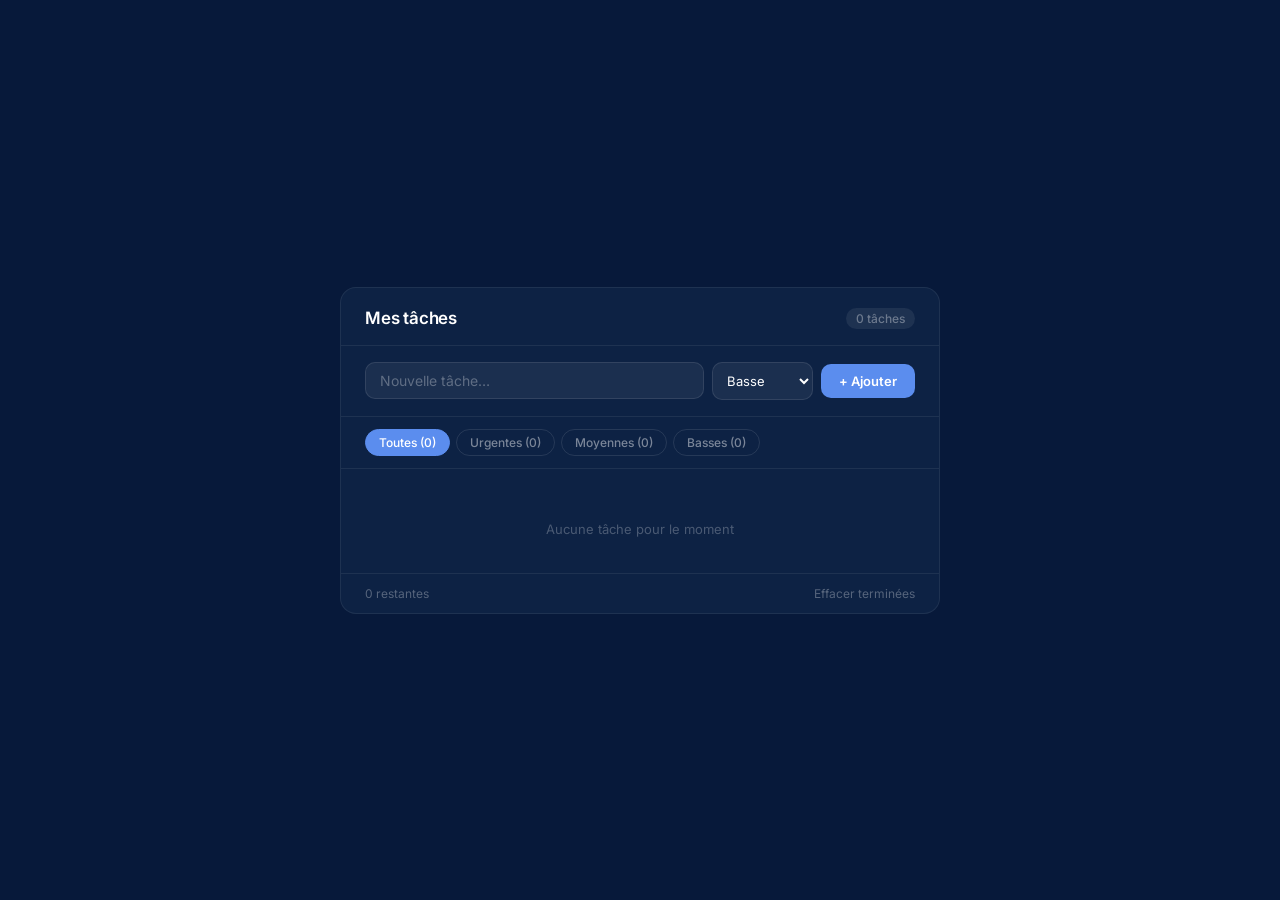
<file: 01 To do app/index.html>
<!doctype html>
<html lang="fr">
  <head>
    <meta charset="UTF-8" />
    <meta name="viewport" content="width=device-width, initial-scale=1.0" />
    <title>To Do app</title>
    <link
      rel="stylesheet"
      href="https://cdnjs.cloudflare.com/ajax/libs/font-awesome/6.5.0/css/all.min.css"
    />
    <link rel="stylesheet" href="index.css" />
  </head>
  <body>
    <div class="container">
      <div class="todo-app">
        <div class="todo-app-header">
          <h2>Mes tâches</h2>
          <span class="task-count" id="task-count">0 tâche</span>
        </div>

        <div class="input-btn">
          <input type="text" id="input" placeholder="Nouvelle tâche…" />
          <select id="priority" name="priorite">
            <option value="ur">Urgente</option>
            <option value="mo">Moyenne</option>
            <option value="bs" selected>Basse</option>
          </select>
          <button id="btn" class="btn">+ Ajouter</button>
        </div>

        <div class="compte">
          <button id="tous" class="active">Toutes (0)</button>
          <button id="urgente">Urgentes (0)</button>
          <button id="moyenne">Moyennes (0)</button>
          <button id="basse">Basses (0)</button>
        </div>

        <ul id="todo-list"></ul>

        <div class="para hidden">
          <p>Aucune tâche pour le moment</p>
        </div>

        <div class="footer">
          <p id="items-left">0 restante</p>
          <button id="clear-completed">Effacer terminées</button>
        </div>
      </div>
    </div>
    <script src="index.js"></script>
  </body>
</html>
</file>
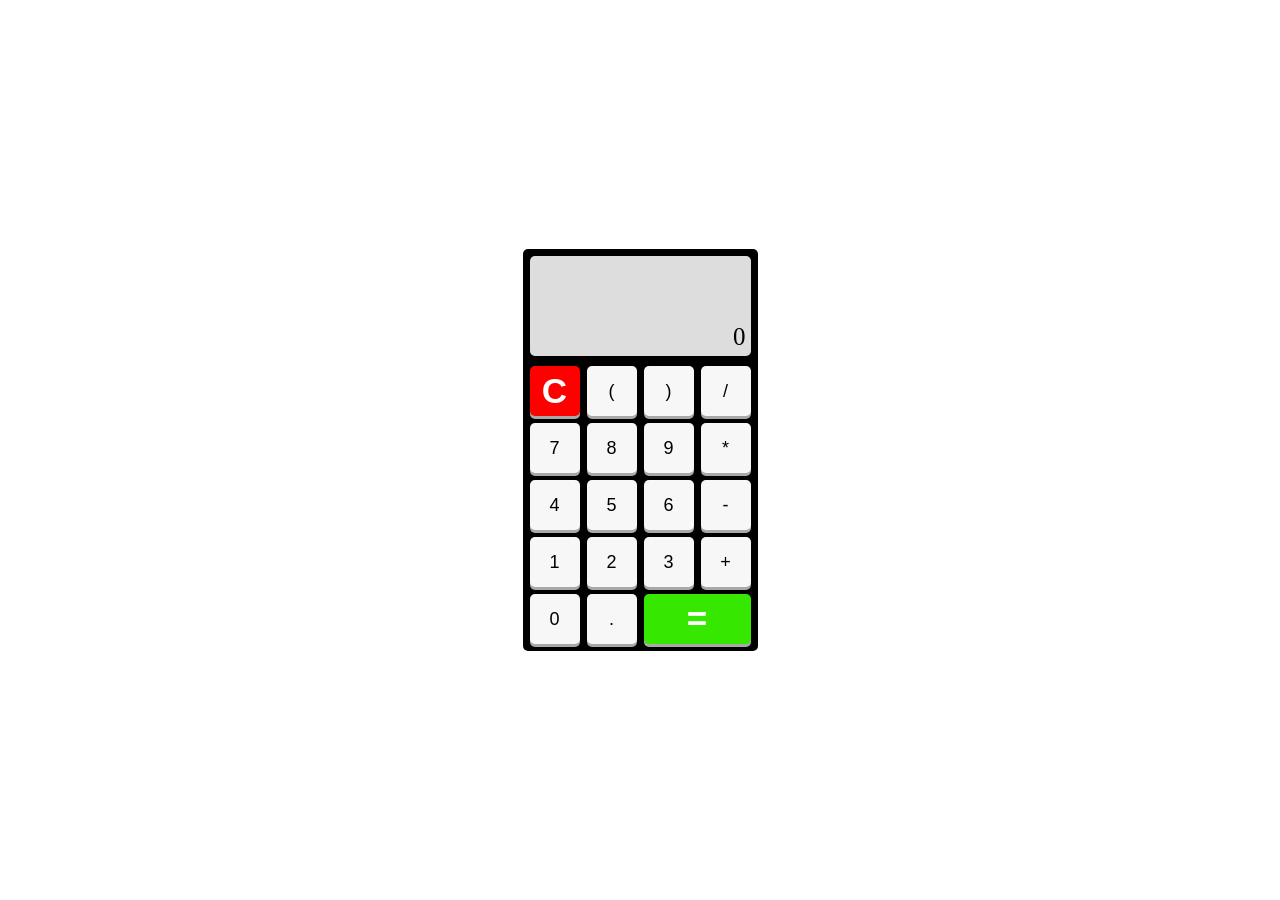
<file: 02 calculator app/index.html>
<!doctype html>
<html lang="en">
  <head>
    <meta charset="UTF-8" />
    <meta name="viewport" content="width=device-width, initial-scale=1.0" />
    <title>Calculator App</title>
    <link rel="stylesheet" href="index.css" />
  </head>
  <body>
    <div class="calculator">
      <div class="display" id="display">0</div>
      <div class="touch">
        <button class="btn" id="delete" value="C">C</button>
        <button class="btn" value="(">(</button>
        <button class="btn" value=")">)</button>
        <button class="btn" value="/">/</button>
        <button class="btn" value="7">7</button>
        <button class="btn" value="8">8</button>
        <button class="btn" value="9">9</button>
        <button class="btn" value="*">*</button>
        <button class="btn" value="4">4</button>
        <button class="btn" value="5">5</button>
        <button class="btn" value="6">6</button>
        <button class="btn" value="-">-</button>
        <button class="btn" value="1">1</button>
        <button class="btn" value="2">2</button>
        <button class="btn" value="3">3</button>
        <button class="btn" value="+">+</button>
        <button class="btn" value="0">0</button>
        <button class="btn" value=".">.</button>
        <button class="btn" id="equal" value="=">=</button>
      </div>
    </div>
    <script src="index.js"></script>
  </body>
</html>
</file>
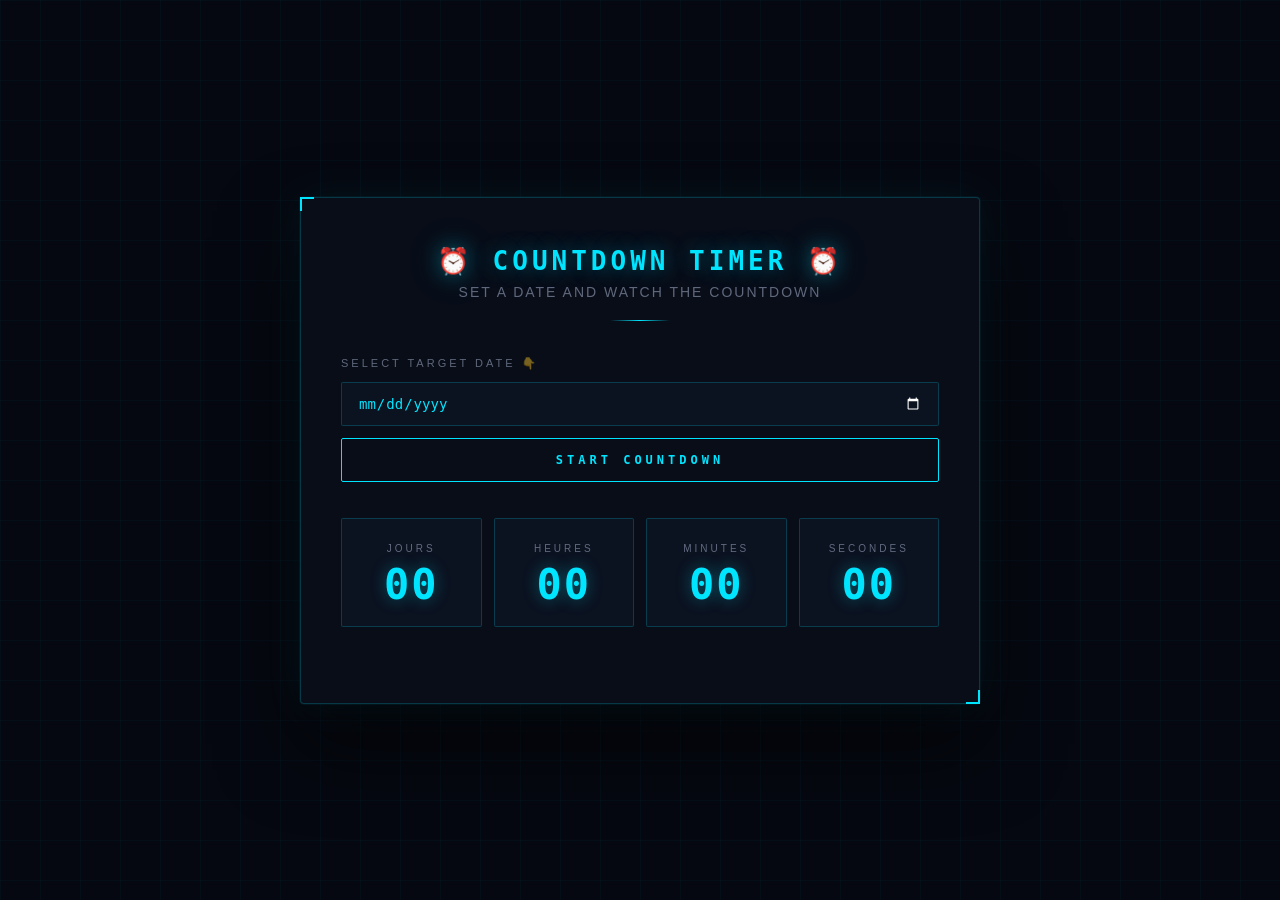
<file: 03 countdown-timer/index.html>
<!doctype html>
<html lang="en">
  <head>
    <meta charset="UTF-8" />
    <meta name="viewport" content="width=device-width, initial-scale=1.0" />
    <title>compte a rebours</title>
    <link rel="stylesheet" href="index.css" />
  </head>
  <body>
    <div class="container">
      <header>
        <h1>⏰ Countdown Timer ⏰</h1>
        <p>Set a date and watch the countdown</p>
      </header>
      <div class="input-section">
        <label for="targetDate">Select Target Date 👇</label>
        <input type="date" id="input" class="input" />
        <button class="btn" id="btn">start countdown</button>
      </div>
      <div class="timers">
        <div class="box">
          <p>Jours</p>
          <h2 id="jours">00</h2>
        </div>
        <div class="box">
          <p>heures</p>
          <h2 id="heures">00</h2>
        </div>
        <div class="box">
          <p>Minutes</p>
          <h2 id="minutes">00</h2>
        </div>
        <div class="box">
          <p>Secondes</p>
          <h2 id="secondes">00</h2>
        </div>
        <div class="message" id="message"></div>
      </div>
    </div>
    <script src="index.js"></script>
  </body>
</html>
</file>
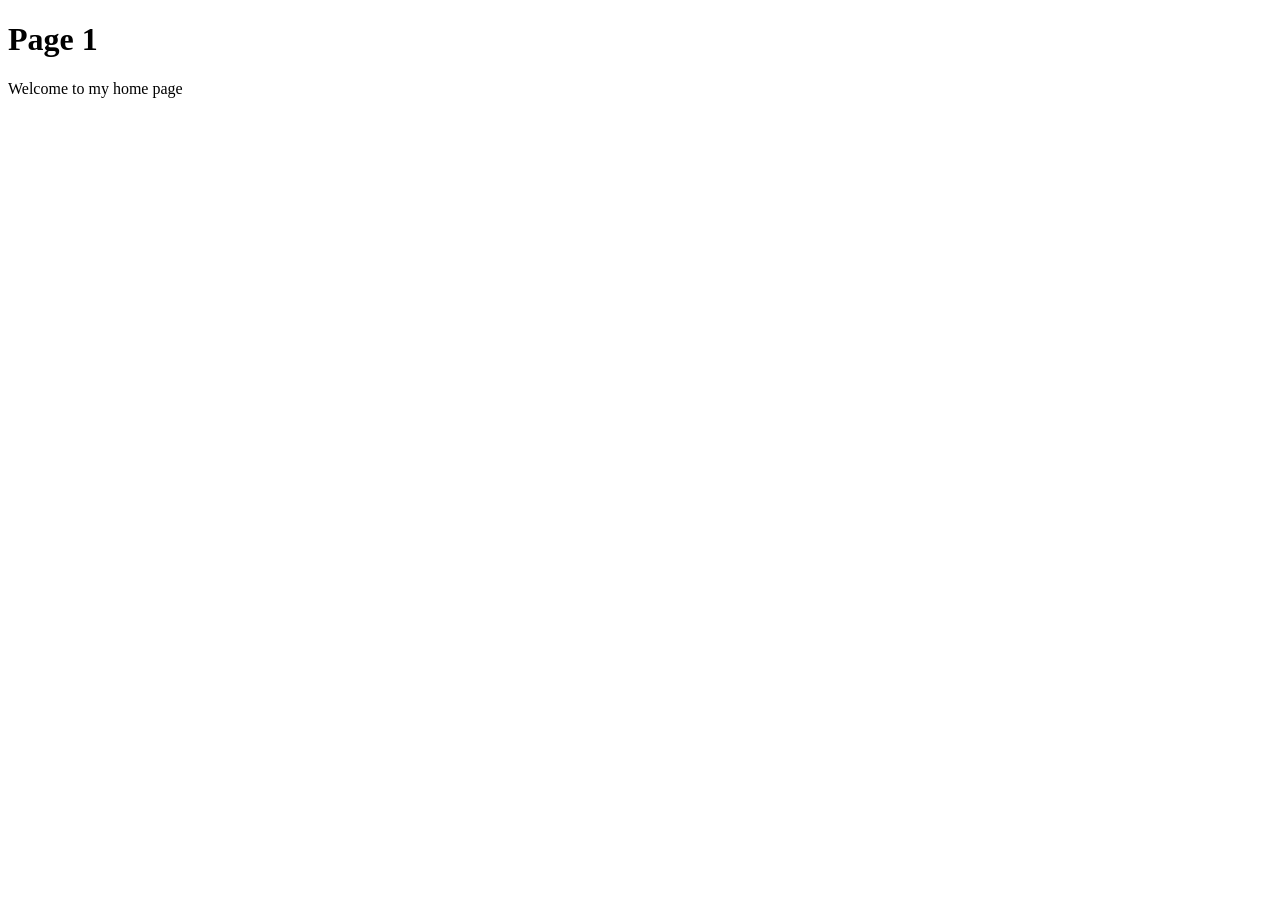
<file: 04 notification system/index.html>
<!doctype html>
<html lang="en">
  <head>
    <meta charset="UTF-8" />
    <meta name="viewport" content="width=device-width, initial-scale=1.0" />
    <title>Notifaction system</title>
  </head>
  <body>
    <h1>Page 1</h1>
    <p>Welcome to my home page</p>
    <script src="index.js"></script>
  </body>
</html>
</file>
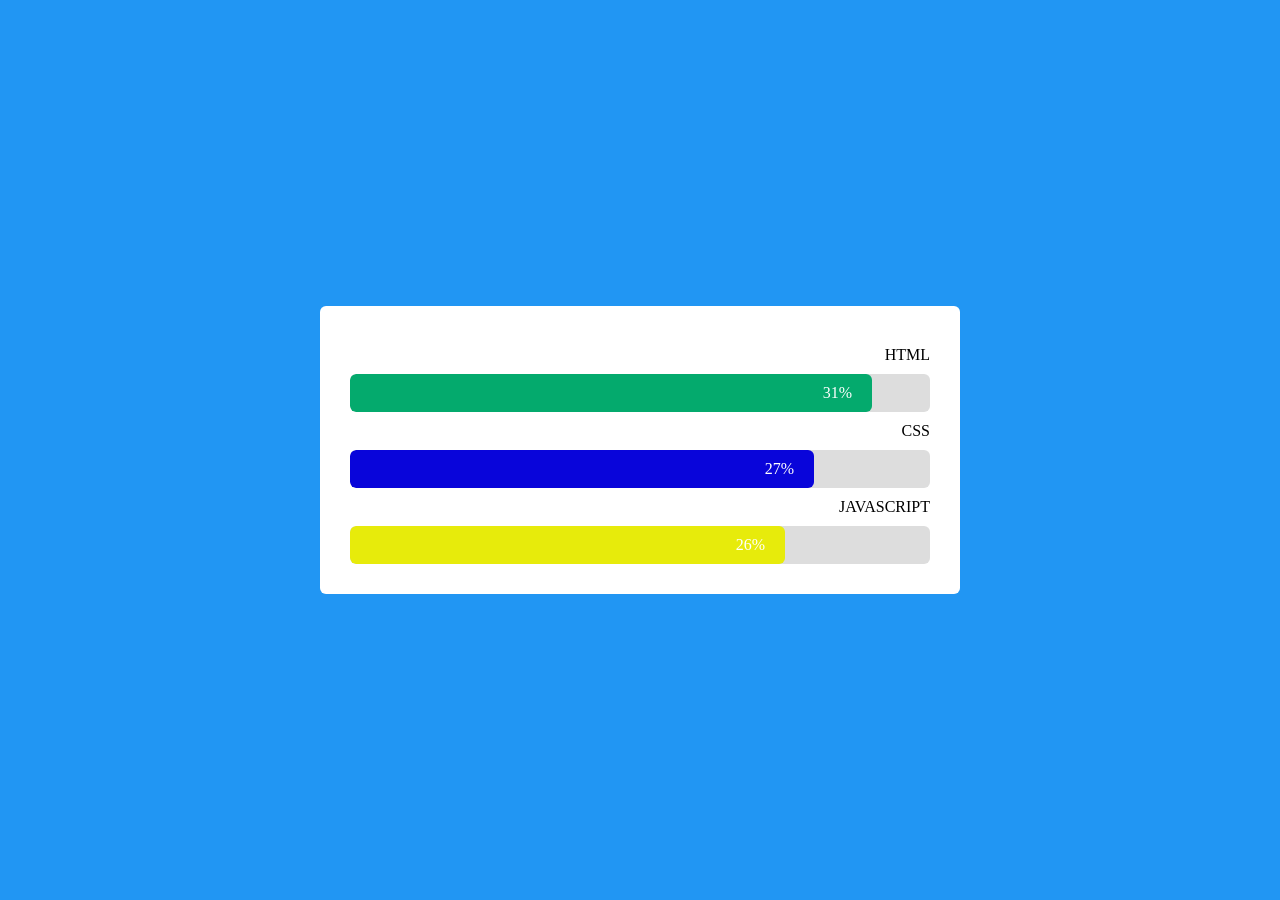
<file: 05 progress bar/index.html>
<!doctype html>
<html lang="en">
  <head>
    <meta charset="UTF-8" />
    <meta name="viewport" content="width=device-width, initial-scale=1.0" />
    <title>progress bar</title>
    <link rel="stylesheet" href="index.css" />
  </head>
  <body>
    <section>
      <p>HTML</p>
      <div class="container">
        <div class="skillz html">90</div>
      </div>
      <p>CSS</p>
      <div class="container">
        <div class="skillz css">80</div>
      </div>
      <p>JAVASCRIPT</p>
      <div class="container">
        <div class="skillz javascript">75</div>
      </div>
    </section>
    <script src="index.js"></script>
  </body>
</html>
</file>
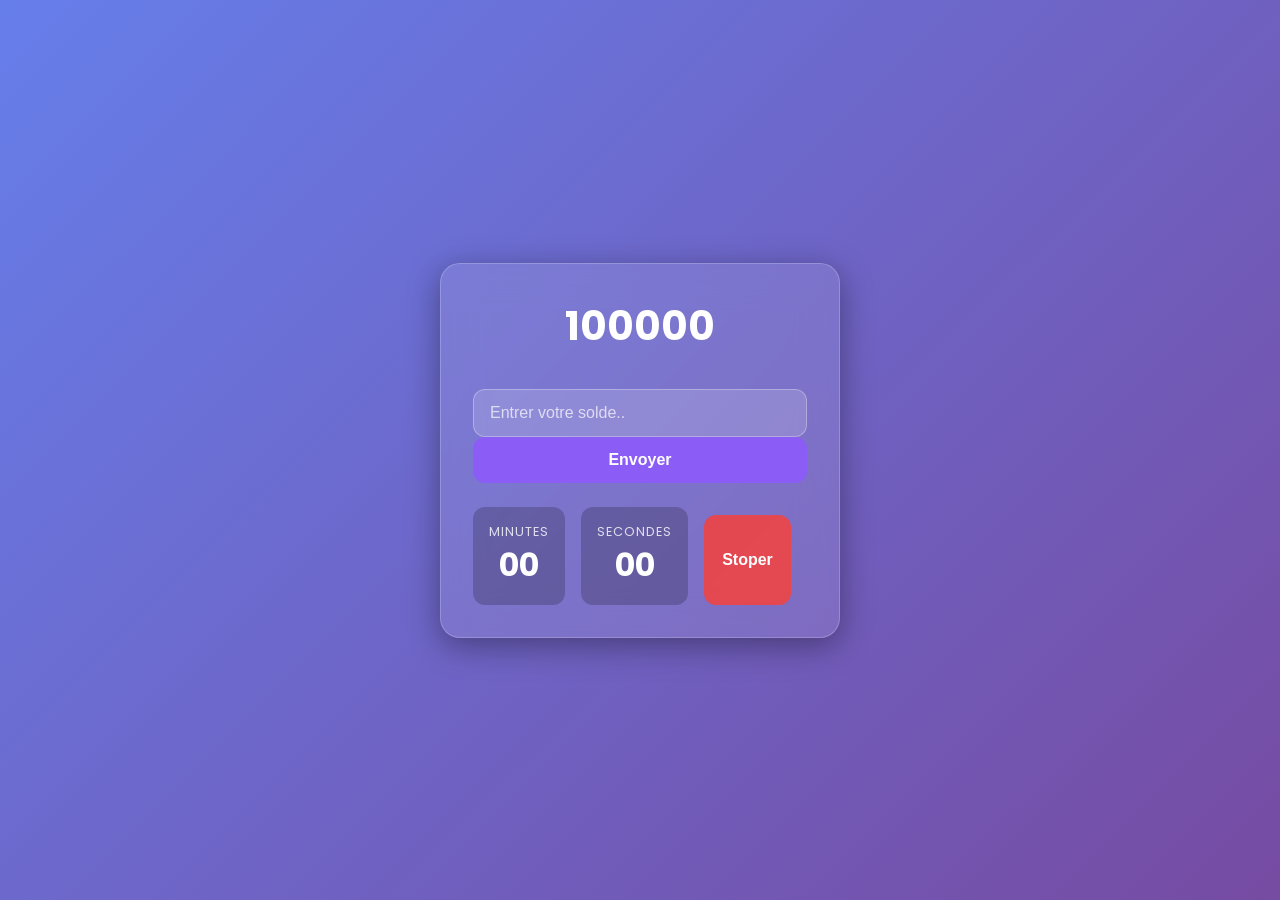
<file: 07 Sold account/index.html>
<!doctype html>
<html lang="en">
  <head>
    <meta charset="UTF-8" />
    <meta name="viewport" content="width=device-width, initial-scale=1.0" />
    <title>compte a rebours</title>
    <link rel="stylesheet" href="index.css" />
  </head>
  <body>
    <div class="container">
      <div class="input-section">
        <span id="span">100000</span><br />
        <input
          type="number"
          id="input"
          class="input"
          placeholder="Entrer votre solde.."
        />
        <button class="btn" id="btn">Envoyer</button>
      </div>
      <div class="timers" id="timers">
        <div class="box">
          <p>Minutes</p>
          <h2 id="minutes">00</h2>
        </div>
        <div class="box">
          <p>Secondes</p>
          <h2 id="secondes">00</h2>
        </div>
        <button class="stopper" id="stopper">Stoper</button>
        <div class="message" id="message"></div>
      </div>
    </div>
    <script src="index.js"></script>
  </body>
</html>
</file>
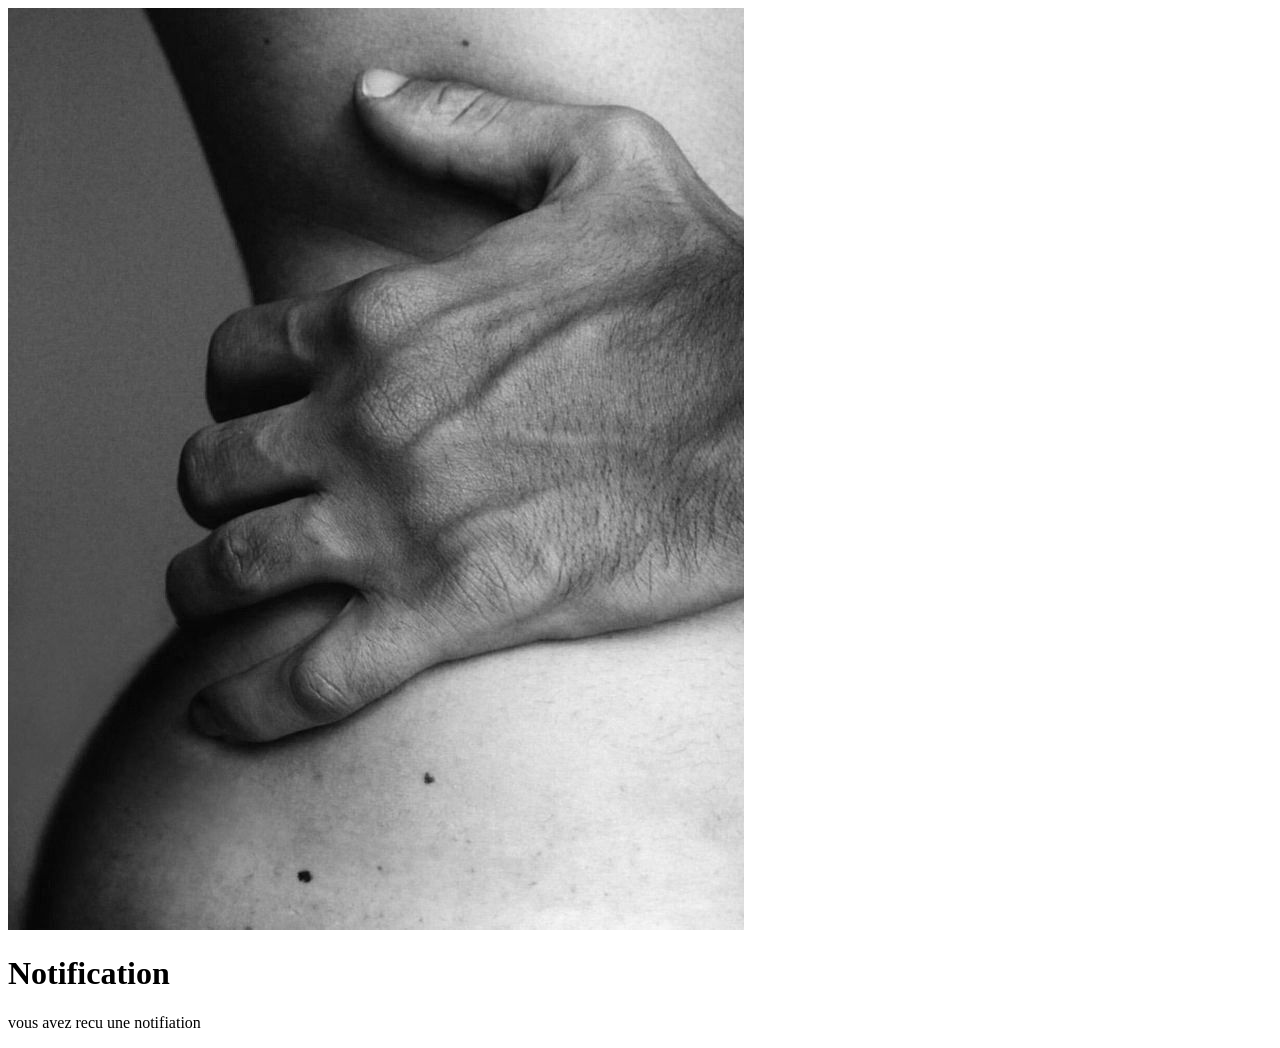
<file: 04 notification system/notification.html>
<!doctype html>
<html lang="en">
  <head>
    <meta charset="UTF-8" />
    <meta name="viewport" content="width=device-width, initial-scale=1.0" />
    <title>Notification</title>
  </head>
  <body>
    <img src="image/img.jpg" alt="" />
    <h1>Notification</h1>
    <p>vous avez recu une notifiation</p>
  </body>
</html>
</file>
<file: 01 To do app/index.css>
@import url("https://fonts.googleapis.com/css2?family=Inter:wght@400;500;600&display=swap");

*,
*::before,
*::after {
  box-sizing: border-box;
  margin: 0;
  padding: 0;
  font-family: "Inter", sans-serif;
}

html {
  scroll-behavior: smooth;
}

/* ── Page ── */
.container {
  width: 100%;
  min-height: 100vh;
  background-color: #07193a;
  padding: 20px 10px;
  display: flex;
  align-items: center;
  justify-content: center;
  color: white;
}

/* ── Card ── */
.todo-app {
  width: 100%;
  max-width: 600px;
  background: #0d2244;
  border-radius: 16px;
  border: 1px solid rgba(255, 255, 255, 0.07);
  overflow: hidden;
}

/* ── Header ── */
.todo-app-header {
  padding: 20px 24px 16px;
  border-bottom: 1px solid rgba(255, 255, 255, 0.07);
  display: flex;
  align-items: center;
  justify-content: space-between;
}

.todo-app-header h2 {
  font-size: 17px;
  font-weight: 600;
  color: #fff;
  letter-spacing: -0.2px;
}

.task-count {
  font-size: 12px;
  font-weight: 500;
  color: rgba(255, 255, 255, 0.35);
  background: rgba(255, 255, 255, 0.07);
  padding: 3px 10px;
  border-radius: 20px;
}

/* ── Input row ── */
.input-btn {
  padding: 16px 24px;
  display: flex;
  align-items: center;
  gap: 8px;
  border-bottom: 1px solid rgba(255, 255, 255, 0.07);
}

.input-btn input {
  flex: 1;
  background: rgba(255, 255, 255, 0.06);
  border: 1px solid rgba(255, 255, 255, 0.1);
  color: #fff;
  font-size: 14px;
  padding: 9px 14px;
  border-radius: 10px;
  outline: none;
  transition: border-color 0.2s;
}

.input-btn input::placeholder {
  color: rgba(255, 255, 255, 0.3);
}

.input-btn input:focus {
  border-color: #5b8dee;
}

.input-btn select {
  background: rgba(255, 255, 255, 0.06);
  border: 1px solid rgba(255, 255, 255, 0.1);
  color: #fff;
  font-size: 13px;
  padding: 9px 10px;
  border-radius: 10px;
  outline: none;
  cursor: pointer;
  transition: border-color 0.2s;
}

.input-btn select:focus {
  border-color: #5b8dee;
}

select option {
  background: #0d2244;
  color: #fff;
}

/* ── Add button ── */
.btn {
  background: #5b8dee;
  color: #fff;
  border: none;
  font-size: 13px;
  font-weight: 600;
  padding: 9px 18px;
  border-radius: 10px;
  cursor: pointer;
  white-space: nowrap;
  transition: background 0.15s, transform 0.1s;
}

.btn:hover {
  background: #4a7de0;
}

.btn:active {
  transform: scale(0.97);
}

/* ── Filter buttons ── */
.compte {
  display: flex;
  gap: 6px;
  padding: 12px 24px;
  border-bottom: 1px solid rgba(255, 255, 255, 0.07);
  flex-wrap: wrap;
}

.compte button {
  font-size: 12px;
  font-weight: 500;
  color: rgba(255, 255, 255, 0.45);
  background: transparent;
  border: 1px solid rgba(255, 255, 255, 0.1);
  padding: 5px 13px;
  border-radius: 20px;
  cursor: pointer;
  transition: all 0.15s;
}

.compte button:hover {
  color: rgba(255, 255, 255, 0.75);
  border-color: rgba(255, 255, 255, 0.25);
}

.compte button.active {
  background: #5b8dee;
  color: #fff;
  border-color: #5b8dee;
}

/* ── Todo list ── */
ul {
  list-style: none;
  padding: 8px 16px;
}

/* ── Todo item ── */
.todo-item {
  display: flex;
  align-items: center;
  gap: 10px;
  padding: 11px 10px;
  border-radius: 10px;
  transition: background 0.15s;
}

.todo-item:hover {
  background: rgba(255, 255, 255, 0.04);
}

.todo-item + .todo-item {
  border-top: 1px solid rgba(255, 255, 255, 0.05);
}

.todo-item.done {
  opacity: 0.55;
}

.todo-item.done .todo-item-text {
  text-decoration: line-through;
  color: rgba(255, 255, 255, 0.3);
}

/* ── Custom checkbox ── */
.checkbox-container {
  width: 18px;
  height: 18px;
  flex-shrink: 0;
  position: relative;
  cursor: pointer;
}

.checkbox-container input[type="checkbox"] {
  position: absolute;
  opacity: 0;
  width: 0;
  height: 0;
}

.checkmark {
  position: absolute;
  inset: 0;
  border: 1.5px solid rgba(255, 255, 255, 0.25);
  border-radius: 5px;
  transition: all 0.15s;
}

.checkbox-container input:checked + .checkmark {
  background: #5b8dee;
  border-color: #5b8dee;
}

.checkbox-container input:checked + .checkmark::after {
  content: "";
  position: absolute;
  left: 4px;
  top: 1.5px;
  width: 4px;
  height: 8px;
  border: 1.5px solid #fff;
  border-top: none;
  border-left: none;
  transform: rotate(45deg);
}

/* ── Task text ── */
.todo-item-text {
  flex: 1;
  font-size: 14px;
  color: rgba(255, 255, 255, 0.88);
  line-height: 1.4;
  word-break: break-word;
}

/* ── Priority badge ── */
.priority-badge {
  font-size: 10px;
  font-weight: 600;
  letter-spacing: 0.4px;
  text-transform: uppercase;
  padding: 3px 9px;
  border-radius: 20px;
  flex-shrink: 0;
}

.priority-ur {
  background: rgba(226, 75, 74, 0.18);
  color: #f08080;
  border: 1px solid rgba(226, 75, 74, 0.28);
}

.priority-mo {
  background: rgba(186, 117, 23, 0.18);
  color: #f0b060;
  border: 1px solid rgba(186, 117, 23, 0.28);
}

.priority-bs {
  background: rgba(29, 158, 117, 0.18);
  color: #5dc8a0;
  border: 1px solid rgba(29, 158, 117, 0.28);
}

/* ── Delete button ── */
.delete-btn {
  background: none;
  border: none;
  color: rgba(255, 255, 255, 0.2);
  font-size: 15px;
  cursor: pointer;
  padding: 3px 5px;
  border-radius: 6px;
  flex-shrink: 0;
  transition: color 0.15s, background 0.15s;
}

.delete-btn:hover {
  color: #f08080;
  background: rgba(226, 75, 74, 0.14);
}

/* ── Empty state ── */
.para {
  padding: 36px 0;
  color: rgba(255, 255, 255, 0.25);
  text-align: center;
  font-size: 13px;
}

.hidden {
  display: none;
}

/* ── Footer ── */
.footer {
  display: flex;
  justify-content: space-between;
  align-items: center;
  padding: 12px 24px;
  border-top: 1px solid rgba(255, 255, 255, 0.07);
  font-size: 12px;
}

#items-left {
  color: rgba(255, 255, 255, 0.3);
}

#clear-completed {
  background: none;
  border: none;
  color: rgba(255, 255, 255, 0.3);
  font-size: 12px;
  cursor: pointer;
  transition: color 0.15s;
}

#clear-completed:hover {
  color: #f08080;
}
</file>
<file: 02 calculator app/index.css>
* {
  padding: 0;
  margin: 0;
  box-sizing: border-box;
}
body {
  font-family: montserrat;
  display: flex;
  text-align: center;
  justify-content: center;
  align-items: center;
  min-height: 100vh;
}
.calculator {
  padding: 7px;
  background-color: black;
  display: flex;
  flex-direction: column;
  border-radius: 5px;
}
.display {
  width: 100%;
  height: 100px;
  background-color: #ddd;
  margin-bottom: 10px;
  border-radius: 5px;
  display: flex;
  justify-content: flex-end;
  align-items: flex-end;
  padding: 5px;
  font-size: 25px;
  overflow: hidden;
  white-space: nowrap;
  text-overflow: ellipsis;
}
.touch {
  display: grid;
  grid-template-columns: repeat(4, 50px);
  grid-template-rows: repeat(5, 50px);
  gap: 7px;
}
button {
  cursor: pointer;
  border: none;
  outline: none;
  border-radius: 5px;
  background-color: #f7f7f7;
  box-shadow: 0 3px #a8a8a8;
  font-size: 18px;
}
button:hover {
  box-shadow: 0 3px #a8a8a8;
  transform: translateY(3px);
}
button[value="C"] {
  background-color: red;
  color: #fff;
  font-weight: bold;
  font-size: 35px;
}
button[value="="] {
  grid-column: span 2;
  background-color: #36e700;
  color: #fff;
  font-weight: bold;
  font-size: 35px;
}
</file>
<file: 03 countdown-timer/index.css>
@import url(https://fonts.googleapis.com/css?family=Poppins:100,100italic,200,200italic,300,300italic,regular,italic,500,500italic,600,600italic,700,700italic,800,800italic,900,900italic);

:root {
  --primary: #10b981;
  --bg: #0a0f1a;
  --bg-card: #111827;
  --bg-border: #1f2937;
  --text: #e5e7eb;
  --text-muted: #9ca3af;
  --error: #ef4444;
}

* {
  margin: 0;
  padding: 0;
  box-sizing: border-box;
}

body {
  font-family: "Poppins", sans-serif;
  background-color: var(--bg);
  color: var(--text);
  min-height: 100vh;
  display: flex;
  align-items: center;
  justify-content: center;
  padding: 20px;
}

.container {
  background-color: var(--bg);
  border-radius: 20px;
  padding: 40px;
  max-width: 700px;
  width: 100%;
  box-shadow: 0 20px 60px rgba(10, 15, 26, 0.9);
  border: 1px solid var(--bg-border);
}
@import url("https://fonts.googleapis.com/css2?family=Orbitron:wght@400;700;900&family=Rajdhani:wght@300;400;500&display=swap");

:root {
  --cyan: #00e5ff;
  --cyan-dim: rgba(0, 229, 255, 0.08);
  --cyan-glow: rgba(0, 229, 255, 0.35);
  --bg: #050810;
  --bg-card: #080d18;
  --bg-box: #0b1220;
  --border: rgba(0, 229, 255, 0.2);
  --text: #ccd6f6;
  --muted: rgba(204, 214, 246, 0.45);
}

*,
*::before,
*::after {
  margin: 0;
  padding: 0;
  box-sizing: border-box;
}

body {
  font-family: "Rajdhani", sans-serif;
  background-color: var(--bg);
  color: var(--text);
  min-height: 100vh;
  display: flex;
  align-items: center;
  justify-content: center;
  padding: 20px;
  overflow-x: hidden;
}

/* ── Grille de fond ── */
body::before {
  content: "";
  position: fixed;
  inset: 0;
  background-image:
    linear-gradient(rgba(0, 229, 255, 0.03) 1px, transparent 1px),
    linear-gradient(90deg, rgba(0, 229, 255, 0.03) 1px, transparent 1px);
  background-size: 40px 40px;
  pointer-events: none;
  z-index: 0;
}

/* ── Lueur centrale ── */
body::after {
  content: "";
  position: fixed;
  top: 50%;
  left: 50%;
  transform: translate(-50%, -50%);
  width: 600px;
  height: 400px;
  background: radial-gradient(
    ellipse,
    rgba(0, 229, 255, 0.05) 0%,
    transparent 65%
  );
  pointer-events: none;
  z-index: 0;
}

/* ── Carte principale ── */
.container {
  position: relative;
  z-index: 1;
  background: var(--bg-card);
  border: 1px solid var(--border);
  border-radius: 4px;
  padding: 48px 40px;
  max-width: 680px;
  width: 100%;
  box-shadow:
    0 0 0 1px rgba(0, 229, 255, 0.05),
    0 0 40px rgba(0, 229, 255, 0.06),
    0 40px 80px rgba(0, 0, 0, 0.6);
}

/* Coins futuristes */
.container::before,
.container::after {
  content: "";
  position: absolute;
  width: 14px;
  height: 14px;
  border-color: var(--cyan);
  border-style: solid;
}

.container::before {
  top: -1px;
  left: -1px;
  border-width: 2px 0 0 2px;
}

.container::after {
  bottom: -1px;
  right: -1px;
  border-width: 0 2px 2px 0;
}

/* ── Header ── */
header {
  text-align: center;
  margin-bottom: 36px;
}

header h1 {
  font-family: "Orbitron", monospace;
  font-size: clamp(18px, 3.5vw, 26px);
  font-weight: 700;
  letter-spacing: 4px;
  text-transform: uppercase;
  color: var(--cyan);
  text-shadow:
    0 0 20px var(--cyan-glow),
    0 0 40px rgba(0, 229, 255, 0.15);
  margin-bottom: 8px;
}

header p {
  font-size: 14px;
  letter-spacing: 2px;
  text-transform: uppercase;
  color: var(--muted);
  font-weight: 300;
}

/* ── Séparateur ── */
header::after {
  content: "";
  display: block;
  margin: 20px auto 0;
  width: 60px;
  height: 1px;
  background: linear-gradient(90deg, transparent, var(--cyan), transparent);
}

/* ── Section input ── */
.input-section {
  display: flex;
  flex-direction: column;
  gap: 12px;
  margin-bottom: 36px;
}

.input-section label {
  font-size: 11px;
  letter-spacing: 3px;
  text-transform: uppercase;
  color: var(--muted);
}

.input-section .input {
  background: var(--bg-box);
  border: 1px solid var(--border);
  color: var(--cyan);
  font-family: "Orbitron", monospace;
  font-size: 14px;
  padding: 12px 16px;
  border-radius: 2px;
  outline: none;
  transition:
    border-color 0.2s,
    box-shadow 0.2s;
  color-scheme: dark;
}

.input-section .input:focus {
  border-color: var(--cyan);
  box-shadow:
    0 0 0 2px rgba(0, 229, 255, 0.12),
    inset 0 0 20px rgba(0, 229, 255, 0.04);
}

/* ── Bouton ── */
.btn {
  background: transparent;
  border: 1px solid var(--cyan);
  color: var(--cyan);
  font-family: "Orbitron", monospace;
  font-size: 12px;
  font-weight: 700;
  letter-spacing: 4px;
  text-transform: uppercase;
  padding: 14px 24px;
  border-radius: 2px;
  cursor: pointer;
  position: relative;
  overflow: hidden;
  transition:
    color 0.2s,
    box-shadow 0.2s;
}

.btn::before {
  content: "";
  position: absolute;
  inset: 0;
  background: var(--cyan);
  transform: scaleX(0);
  transform-origin: left;
  transition: transform 0.25s ease;
  z-index: 0;
}

.btn:hover::before {
  transform: scaleX(1);
}
.btn:hover {
  color: var(--bg);
  box-shadow: 0 0 20px var(--cyan-glow);
}
.btn span,
.btn {
  position: relative;
  z-index: 1;
}

/* ── Grille des timers ── */
.timers {
  display: grid;
  grid-template-columns: repeat(4, 1fr);
  gap: 12px;
}

/* ── Box chiffre ── */
.box {
  background: var(--bg-box);
  border: 1px solid var(--border);
  border-radius: 2px;
  padding: 24px 12px 20px;
  text-align: center;
  position: relative;
  overflow: hidden;
  transition: border-color 0.2s;
}

.box:hover {
  border-color: rgba(0, 229, 255, 0.45);
}

/* Scan-line animé — signature futuriste */
.box::before {
  content: "";
  position: absolute;
  top: -100%;
  left: 0;
  width: 100%;
  height: 2px;
  background: linear-gradient(90deg, transparent, var(--cyan), transparent);
  animation: scan 3s linear infinite;
  opacity: 0.5;
}

@keyframes scan {
  0% {
    top: -2px;
  }
  100% {
    top: 100%;
  }
}

/* Décalage pour que les boxes ne soient pas synchronisées */
.box:nth-child(1)::before {
  animation-delay: 0s;
}
.box:nth-child(2)::before {
  animation-delay: 0.75s;
}
.box:nth-child(3)::before {
  animation-delay: 1.5s;
}
.box:nth-child(4)::before {
  animation-delay: 2.25s;
}

.box p {
  font-size: 10px;
  letter-spacing: 3px;
  text-transform: uppercase;
  color: var(--muted);
  margin-bottom: 10px;
  font-weight: 400;
}

.box h2 {
  font-family: "Orbitron", monospace;
  font-size: clamp(28px, 5vw, 42px);
  font-weight: 900;
  color: var(--cyan);
  text-shadow: 0 0 16px var(--cyan-glow);
  line-height: 1;
  letter-spacing: 2px;
}

/* ── Message (date passée) ── */
.message {
  grid-column: 1 / -1;
  text-align: center;
  font-size: 12px;
  letter-spacing: 3px;
  text-transform: uppercase;
  color: #ff4d6d;
  padding: 8px 0;
  font-family: "Orbitron", monospace;
}

/* ── Responsive ── */
@media (max-width: 480px) {
  .container {
    padding: 32px 20px;
  }
  .timers {
    grid-template-columns: repeat(2, 1fr);
    gap: 10px;
  }
  header h1 {
    font-size: 16px;
    letter-spacing: 2px;
  }
}
</file>
<file: 05 progress bar/index.css>
* {
  padding: 0;
  margin: 0;
  box-sizing: border-box;
}
body {
  display: flex;
  align-items: center;
  justify-content: center;
  height: 100vh;
  background-color: #2196f3;
}
p {
  font-size: 16px;
  margin: 10px 0px;
  text-align: right;
}
section {
  width: 50%;
  background-color: white;
  padding: 30px;
  border-radius: 6px;
}
.container {
  width: 100%;
  background-color: #ddd;
  border-radius: 6px;
  overflow: hidden;
}
.skillz {
  text-align: right;
  padding: 10px 0;
  padding-right: 20px;
  color: #fff;
}
.html {
  width: 90%;
  background-color: #04aa6d;
  border-radius: 6px;
  animation: animation1 3s ease-in-out forwards;
}
@keyframes animation1 {
  0% {
    width: 0;
    margin-left: -50px;
  }
  100% {
    width: 90%;
  }
}
.css {
  width: 80%;
  background-color: #0905da;
  animation: animation2 3s ease-in-out forwards;
  border-radius: 6px;
}

@keyframes animation2 {
  0% {
    width: 0;
    margin-left: -50px;
  }
  100% {
    width: 80%;
  }
}

.javascript {
  width: 75%;
  background-color: #e7eb0b;
  animation: animation3 3s ease-in-out forwards;
  border-radius: 6px;
}

@keyframes animation3 {
  0% {
    width: 0;
    margin-left: -50px;
  }
  100% {
    width: 75%;
  }
}
</file>
<file: 07 Sold account/index.css>
/* 1. Reset + Police moderne */
@import url("https://fonts.googleapis.com/css2?family=Poppins:wght@400;600;700&display=swap");

* {
  margin: 0;
  padding: 0;
  box-sizing: border-box;
}

body {
  font-family: "Poppins", sans-serif;
  min-height: 100vh;
  display: grid;
  place-items: center; /* Centre ton .container */
  background: linear-gradient(
    135deg,
    #667eea 0%,
    #764ba2 100%
  ); /* Dégradé violet/bleu */
  color: #fff;
}

/* 2. La Card Glassmorphism */
.container {
  width: 100%;
  max-width: 400px;
  padding: 32px;
  background: rgba(255, 255, 255, 0.1); /* Fond transparent */
  backdrop-filter: blur(20px); /* Effet flou derrière = Glass */
  border: 1px solid rgba(255, 255, 255, 0.2);
  border-radius: 20px;
  box-shadow: 0 8px 32px 0 rgba(0, 0, 0, 0.37);
  text-align: center;
  display: flex;
  flex-direction: column;
  gap: 24px; /* Espace entre les sections */
}

/* 3. Section Solde */
#span {
  font-size: 2.5rem;
  font-weight: 700;
  display: block;
  margin-bottom: 8px;
}

.input {
  width: 100%;
  padding: 14px 16px;
  border: 1px solid rgba(255, 255, 255, 0.3);
  border-radius: 12px;
  background: rgba(255, 255, 255, 0.15);
  color: #fff;
  font-size: 1rem;
  outline: none;
  transition: all 0.3s ease;
}

.input::placeholder {
  color: rgba(255, 255, 255, 0.7);
}

.input:focus {
  border-color: #fff;
  background: rgba(255, 255, 255, 0.25);
}

/* 4. Boutons Modernes */
.btn,
.stopper {
  width: 100%;
  padding: 14px;
  border: none;
  border-radius: 12px;
  font-size: 1rem;
  font-weight: 600;
  cursor: pointer;
  transition: all 0.2s ease;
}

.btn {
  /* Bouton Envoyer - Violet */
  background: #8b5cf6;
  color: #fff;
}
.btn:hover {
  background: #7c3aed;
  transform: translateY(-2px); /* Effet lift */
}

.stopper {
  /* Bouton Stop - Rouge */
  background: rgba(239, 68, 68, 0.9);
  color: #fff;
  margin-top: 8px;
}
.stopper:hover {
  background: #dc2626;
}

/* 5. Section Timer */
.timers {
  display: flex;
  justify-content: space-around;
  gap: 16px;
}

.box {
  flex: 1;
  background: rgba(0, 0, 0, 0.2);
  padding: 16px;
  border-radius: 12px;
}

.box p {
  font-size: 0.8rem;
  opacity: 0.8;
  text-transform: uppercase;
  letter-spacing: 1px;
}

.box h2 {
  font-size: 2rem;
  font-weight: 700;
}

.message {
  font-weight: 600;
  min-height: 24px; /* Évite que ça bouge quand le message arrive */
}
</file>
